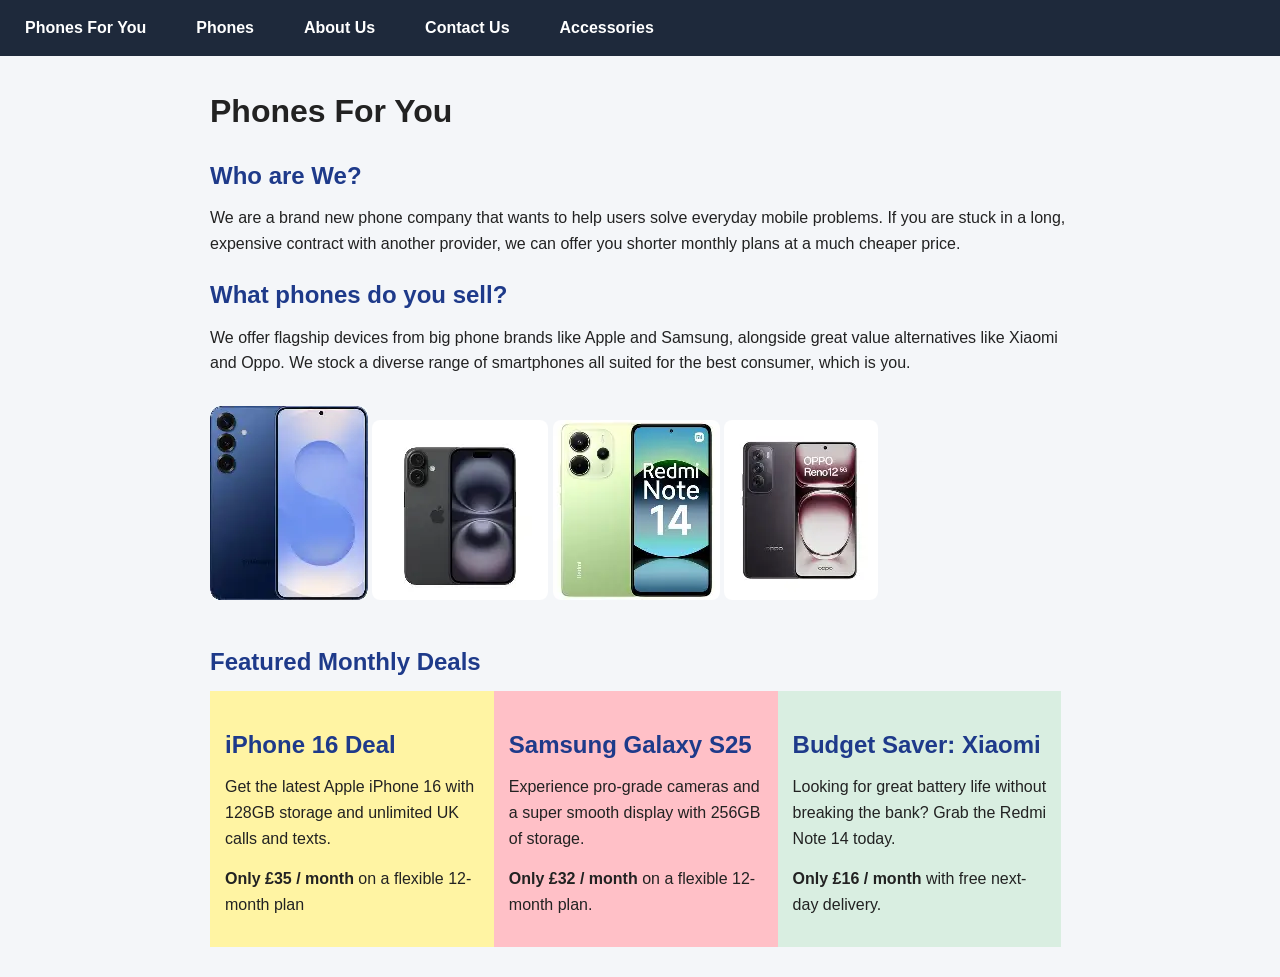
<file: index.html>
<!DOCTYPE html>
<html>
<head>
<Title>Phones For You</Title>
<link rel="stylesheet" href="styles.css">
<style>
div.mycontainer {
   overflow: auto;
   }
   div.mycontainer div {
    width:33%;
	float: left;
	padding: 15px; /* Gives text inside your 3 boxes nice breathing room*/
	}
</style>
	
</head>
<body>
<ul>
<li><a href="index.html">Phones For You</a></li>
<li><a href="phones.html">Phones</a></li>
<li><a href="about.html">About Us</a></li>
<li><a href="contact.html">Contact Us</a></li>
<li><a href="accessories.html">Accessories</a></li>
</ul>
<main>
<h1> Phones For You</h1>
<h2> Who are We?</h2>
<p> We are a brand new phone company that wants to help users solve everyday mobile problems. If you are stuck in a long, expensive contract with another provider, we can offer you shorter monthly plans at a much cheaper price.</p>
<h2> What phones do you sell?</h2>
<p> We offer flagship devices from big phone brands like Apple and Samsung, alongside great value alternatives like Xiaomi and Oppo. We stock a diverse range of smartphones all suited for the best consumer, which is you.</p>
<p>
   <img src="smartphones.jpg" alt="Samsung Galaxy S25 smartphone" height="250">
   <img src="smartphones2.jpg" alt="Apple Iphone 16 smartphone" height="250">
   <img src="smartphones3.jpg" alt="Xiaomi Note 14 smartphone" height="250">
   <img src="smartphones4.jpg" alt="Oppo A79 smartphone" height="250">
</p>
<h2>Featured Monthly Deals</h2>
<div class="mycontainer">

  <div style="background-color:#FFF4A3;">
    <h2>iPhone 16 Deal</h2>
    <p>Get the latest Apple iPhone 16 with 128GB storage and unlimited UK calls and texts.</p>
    <p><strong>Only £35 / month</strong> on a flexible 12-month plan</p>
  </div>
  
  <div style="background-color:#FFC0C7;">
    <h2>Samsung Galaxy S25</h2>
    <p>Experience pro-grade cameras and a super smooth display with 256GB of storage.</p>
    <p><strong>Only £32 / month</strong> on a flexible 12-month plan.</p>
  </div>
  
  <div style="background-color:#D9EEE1;">
    <h2>Budget Saver: Xiaomi</h2>
    <p>Looking for great battery life without breaking the bank? Grab the Redmi Note 14 today.</p>
    <p><strong>Only £16 / month</strong> with free next-day delivery.</p>
  </div>
 </div>
</main>

</body>

</html>
</file>
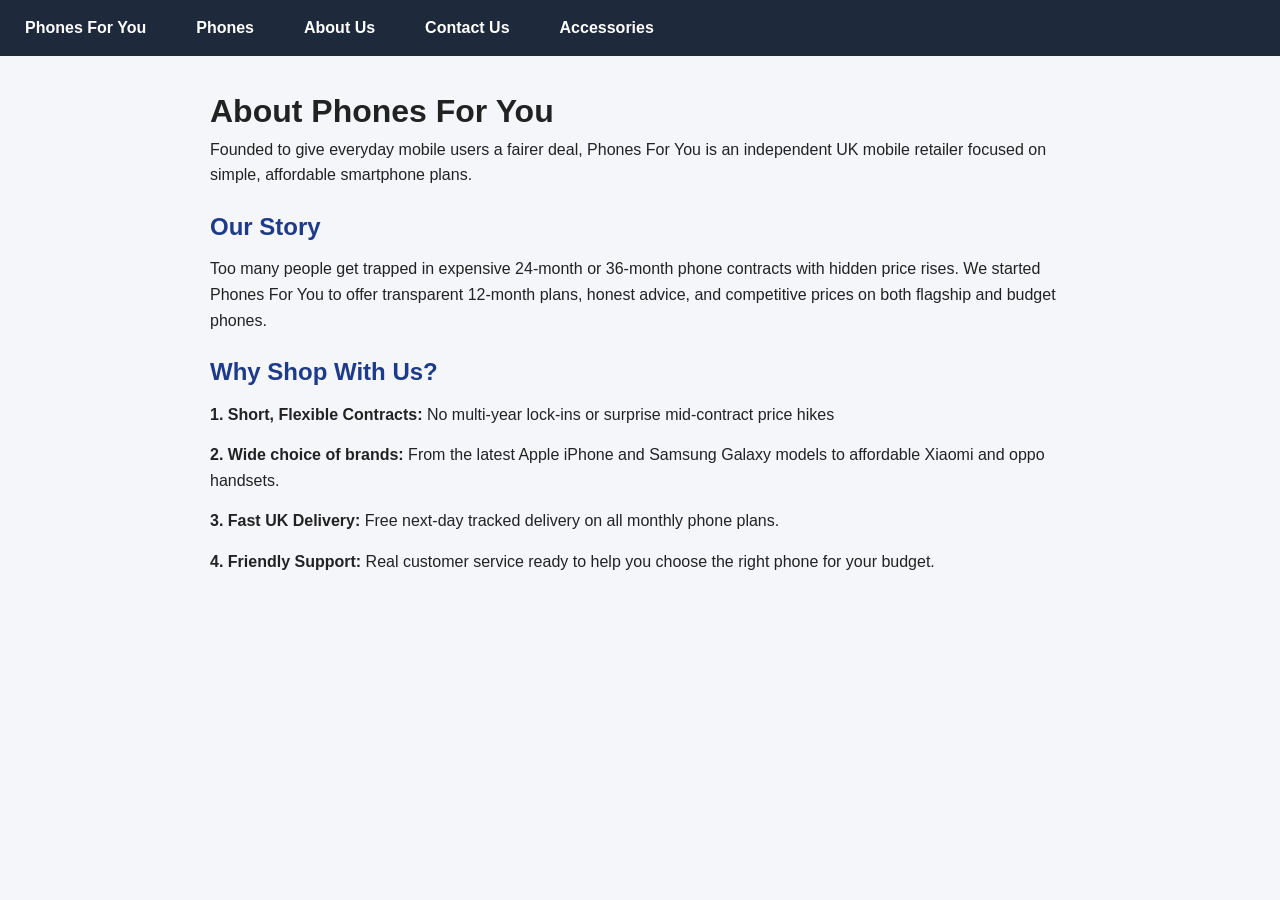
<file: about.html>
<!DOCTYPE html>
<html>
<head>
<Title>About Us - Phones For You</Title>
<link rel="stylesheet" href="styles.css">
</head>
<body>
<ul>
<li><a href="index.html">Phones For You</a></li>
<li><a href="phones.html">Phones</a></li>
<li><a href="about.html">About Us</a></li>
<li><a href="contact.html">Contact Us</a></li>
<li><a href="accessories.html">Accessories</a></li>
</ul>
<main>
  <h1>About Phones For You</h1>
  <p>Founded to give everyday mobile users a fairer deal, Phones For You is an independent UK mobile retailer focused on simple, affordable smartphone plans.</p>
  
  <h2>Our Story</h2>
  <p>Too many people get trapped in expensive 24-month or 36-month phone contracts with hidden price rises. We started Phones For You to offer transparent 12-month plans, honest advice, and competitive prices on both flagship and budget phones.</p>
  
  <h2>Why Shop With Us?</h2>
  <p><strong>1. Short, Flexible Contracts:</strong> No multi-year lock-ins or surprise mid-contract price hikes</p>
  <p><strong>2. Wide choice of brands:</strong> From the latest Apple iPhone and Samsung Galaxy models to affordable Xiaomi and oppo handsets.</p>
  <p><strong>3. Fast UK Delivery:</strong> Free next-day tracked delivery on all monthly phone plans.</p>
  <p><strong>4. Friendly Support:</strong> Real customer service ready to help you choose the right phone for your budget.</p>
</main>

</body>
<html>
</file>
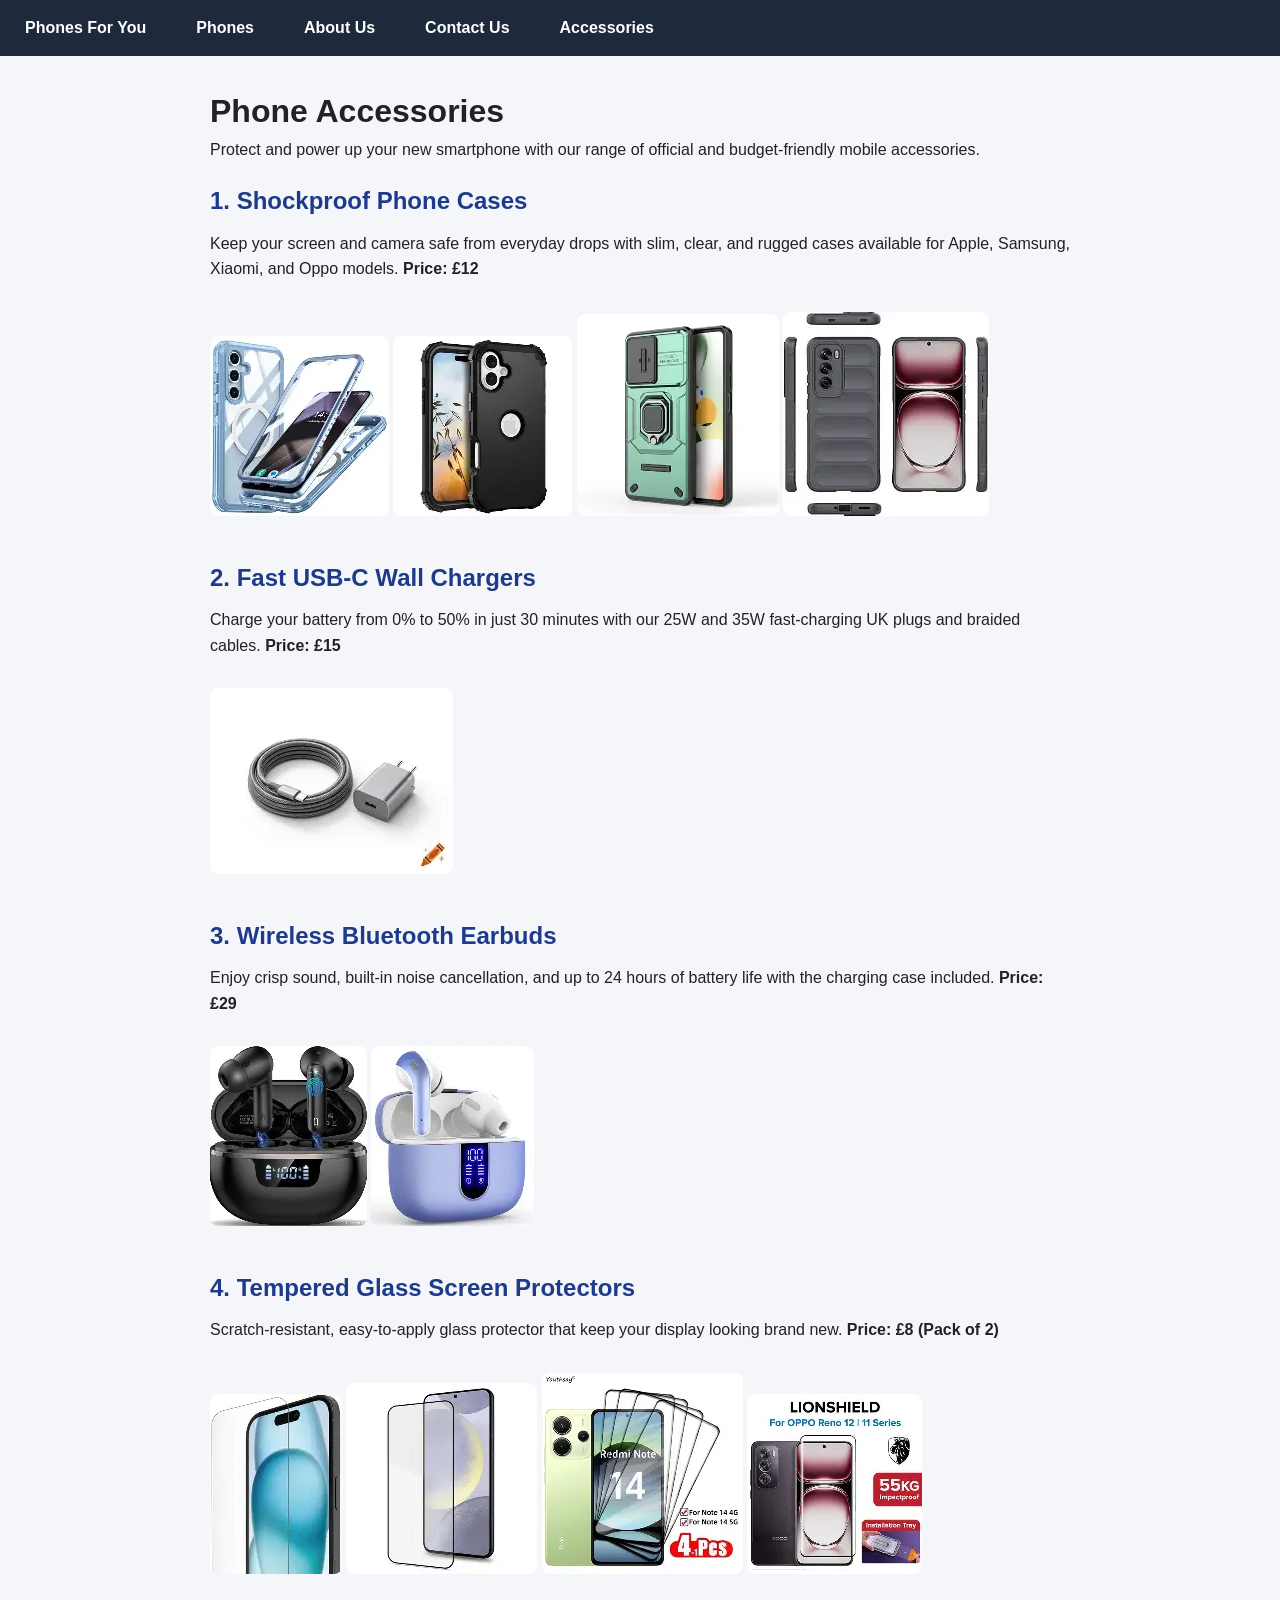
<file: accessories.html>
<!DOCTYPE html>
<html>
<head>
<Title>Accessories</Title>
<link rel="stylesheet" href="styles.css">
</head>
<body>
<ul>
<li><a href="index.html">Phones For You</a></li>
<li><a href="phones.html">Phones</a></li>
<li><a href="about.html">About Us</a></li>
<li><a href="contact.html">Contact Us</a></li>
<li><a href="accessories.html">Accessories</a></li>
</ul>
<main>
  <h1>Phone Accessories</h1>
  <p>Protect and power up your new smartphone with our range of official and budget-friendly mobile accessories.</p>
  
  <h2>1. Shockproof Phone Cases</h2>
  <p>Keep your screen and camera safe from everyday drops with slim, clear, and rugged cases available for Apple, Samsung, Xiaomi, and Oppo models. <strong>Price: £12</strong></p>
  
  <p>
     <img src="case.jpg" alt="Shockproof phone case Samsung Galaxy S25 smartphone"  height="250">
	 <img src="case2.jpg" alt="Shockproof phone case Iphone 16 smartphone" height="250">
	 <img src="case3.jpg" alt="Shockproof phone case Xiaomi Redmi Note 14 smartphone" height="250">
	 <img src="case4.jpg" alt="Shockproof phone case Oppo Reno 12 smartphone" height="250">
  </p>
  
  <h2>2. Fast USB-C Wall Chargers</h2>
  <p>Charge your battery from 0% to 50% in just 30 minutes with our 25W and 35W fast-charging UK plugs and braided cables. <strong>Price: £15</strong></p>
  
  <p><img src="charger.jpg" alt="Fast USB-C charger with braided cable" height="250"></p>
  
  <h2>3. Wireless Bluetooth Earbuds</h2>
  <p>Enjoy crisp sound, built-in noise cancellation, and up to 24 hours of battery life with the charging case included. <strong>Price: £29</strong></p>
  
  <p>
     <img src="earbuds.jpg" alt="Wireless Bluetooth Earbuds" height="250">
	 <img src="earbuds2.jpg" alt="Wireless Bluetooth Earbuds" height="250">
  </p>
  
  <h2>4. Tempered Glass Screen Protectors</h2>
  <p>Scratch-resistant, easy-to-apply glass protector that keep your display looking brand new. <strong>Price: £8 (Pack of 2)</strong></p>
  
  <p>
     <img src="protector.jpg" alt="Tempered Glass Screen Protector Iphone 16 smartphone" height="250">
	 <img src="protector2.jpg" alt="Tempered Glass Screen Protector Samsung S25 smartphone" height="250">
	 <img src="protector3.jpg" alt="Tempered Glass Screen Protector Xiaomi Redmi 14 smartphone" height="250">
	 <img src="protector4.jpg" alt="Tempered Glass Screen Protector Oppo Reno 12 smartphone" height="250">
  </p>
  
</main>

</body>
</html>
</file>
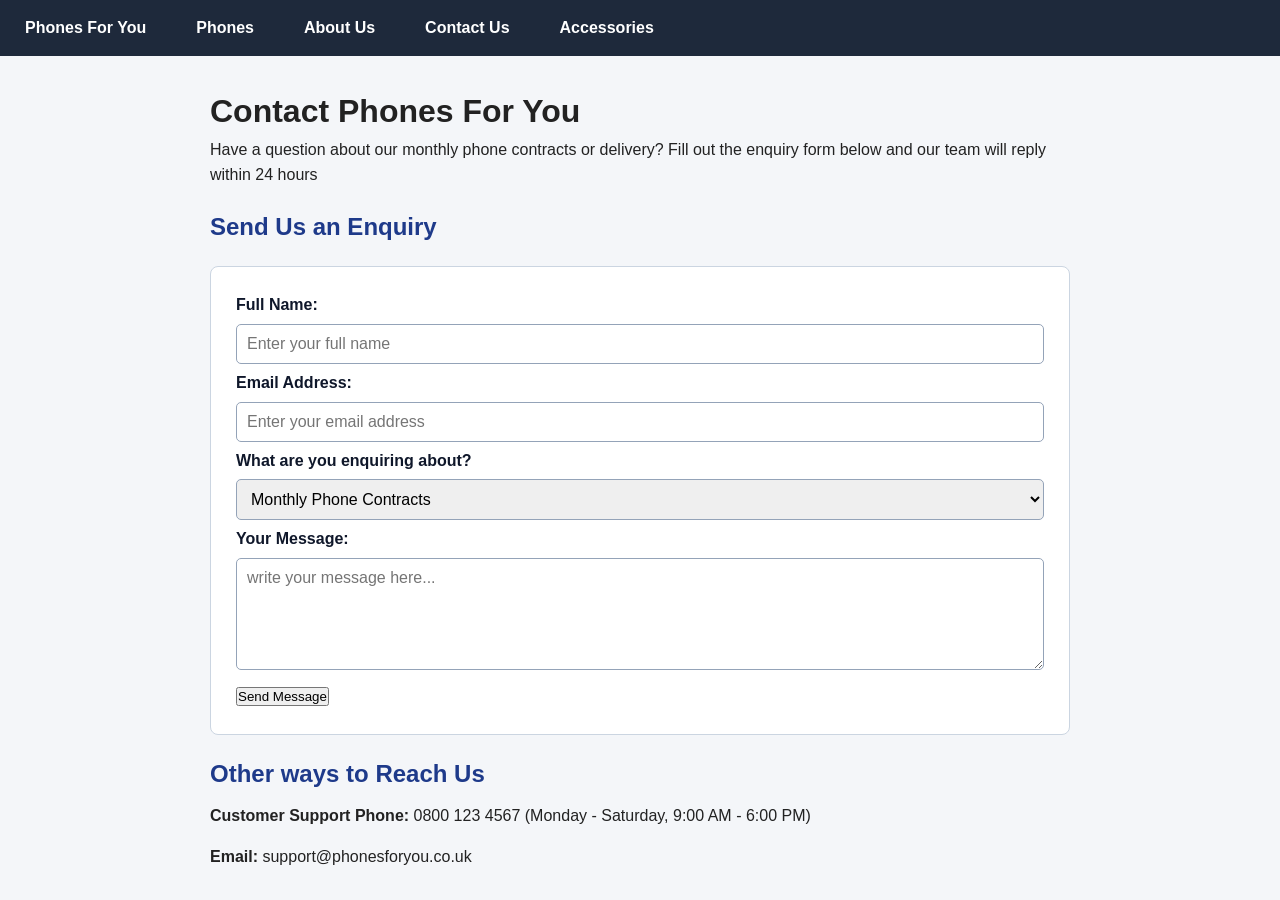
<file: contact.html>
<!DOCTYPE html>
<html>
<head>
<Title> Contact Us</Title>
<link rel="stylesheet" href="styles.css">
</head>
<body>
<ul>
<li><a href="index.html">Phones For You</a></li>
<li><a href="phones.html">Phones</a></li>
<li><a href="about.html">About Us</a></li>
<li><a href="contact.html">Contact Us</a></li>
<li><a href="accessories.html">Accessories</a></li>
</ul>

<main>
  <h1>Contact Phones For You</h1>
  <p>Have a question about our monthly phone contracts or delivery? Fill out the enquiry form below and our team will reply within 24 hours</p>
  
  <h2>Send Us an Enquiry</h2>
  
  <form action="#" method="post">
    <label for="name">Full Name:</label>
	<input type="text" id="name" name="name" placeholder="Enter your full name" required>
	
	<label for="email">Email Address:</label>
	<input type="email" id="email" name="email" placeholder="Enter your email address" required>
	
	<label for="topic"> What are you enquiring about?</label>
	<select id="topic" name="topic">
	  <option value="contracts">Monthly Phone Contracts</option>
	  <option value="upgrades">Upgrades & Trade-Ins</option>
	  <option value="ccessories">Phone Accessories</option>
	  <option value="support">Customer Suport</option>
	</select>
	
	<label for="message">Your Message:</label>
	<textarea id="message" name="message" rows="5" placeholder="write your message here..." required></textarea>
	
	<button type="sumbit">Send Message</button>
   </form>
   
   <h2>Other ways to Reach Us</h2>
   <p><strong>Customer Support Phone:</strong> 0800 123 4567 (Monday - Saturday, 9:00 AM - 6:00 PM)</p>
   <p><strong>Email:</strong> support@phonesforyou.co.uk</p>
</main>

</body>
<html>
</file>
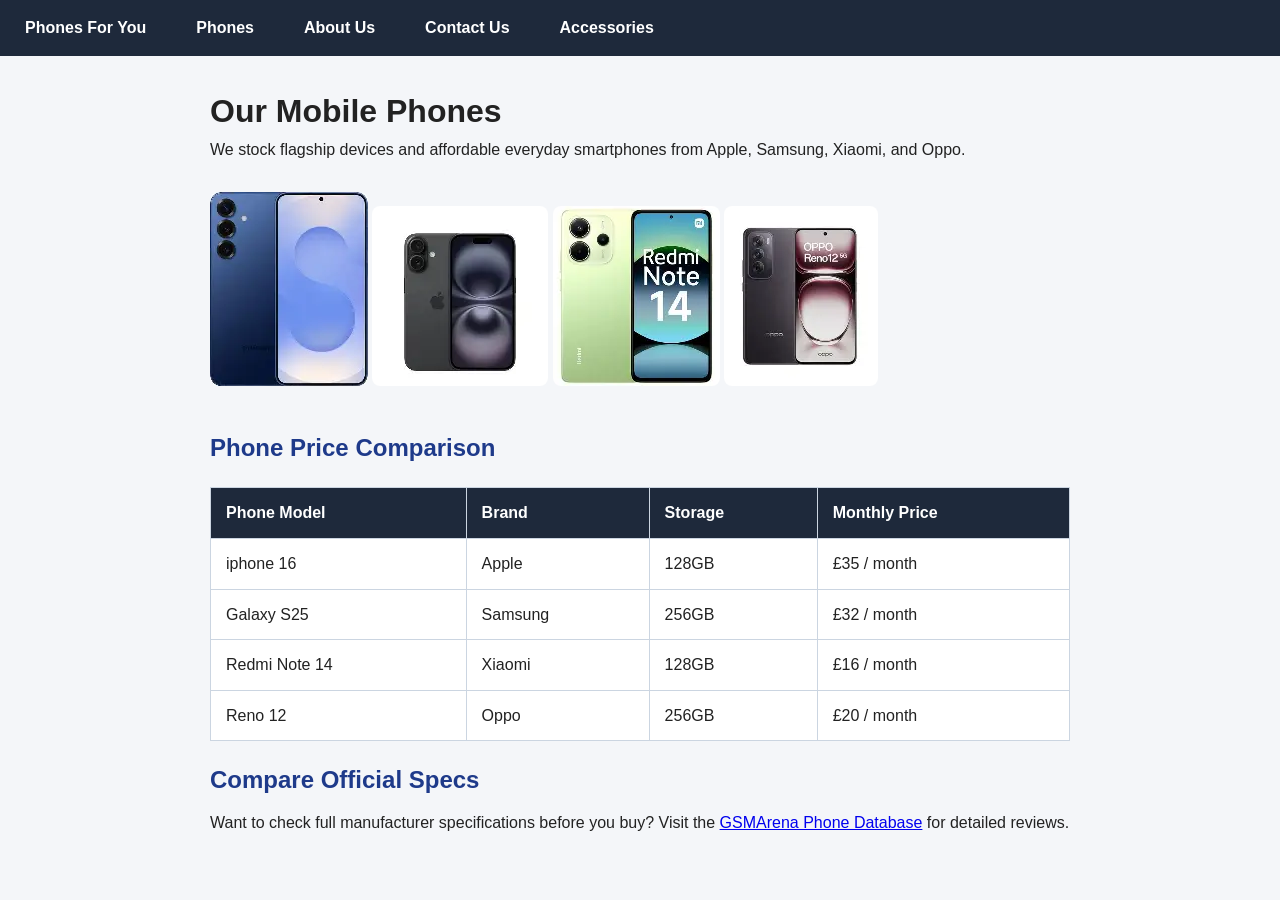
<file: phones.html>
<!DOCTYPE html>
<html>
<head>
  <title>Phones- Phones For You</title>
  <link rel="stylesheet" href="styles.css">
</head>
<body>

<ul>
  <li><a href="index.html">Phones For You</a></li>
  <li><a href="phones.html">Phones</a></li>
  <li><a href="about.html">About Us</a></li>
  <li><a href="contact.html">Contact Us</a></li>
  <li><a href="accessories.html">Accessories</a></li>
</ul>
<main>
  <h1>Our Mobile Phones</h1>
  <p>We stock flagship devices and affordable everyday smartphones from Apple, Samsung, Xiaomi, and Oppo.</p>
  <p>
     <img src="smartphones.jpg" alt="Samsung Galaxy S25 smartphone" height="250">
	 <img src="smartphones2.jpg" alt="Apple Iphone 16 smartphone" height="250">
     <img src="smartphones3.jpg" alt="Xiaomi Note 14 smartphone" height="250">
     <img src="smartphones4.jpg" alt="Oppo A79 smartphone" height="250">
  </p>
	 
  <h2>Phone Price Comparison</h2>
  <table>
    <tr>
	  <th>Phone Model</th>
	  <th>Brand</th>
	  <th>Storage</th>
	  <th>Monthly Price</th>
	</tr>
	<tr>
	  <td>iphone 16</td>
	  <td>Apple</td>
	  <td>128GB</td>
	  <td>£35 / month</td>
	</tr>
	<tr>
	  <td>Galaxy S25</td>
	  <td>Samsung</td>
	  <td>256GB</td>
	  <td>£32 / month</td>
	</tr>
	<tr>
	  <td>Redmi Note 14</td>
	  <td>Xiaomi</td>
	  <td>128GB</td>
	  <td>£16 / month </td>
	</tr>
	<tr>
	  <td>Reno 12</td>
	  <td>Oppo</td>
	  <td>256GB</td>
	  <td>£20 / month</td>
	</tr>
</table>

<h2>Compare Official Specs</h2>
<p>Want to check full manufacturer specifications before you buy? Visit the <a href="https://gsmarena.com" target="_blank">GSMArena Phone Database</a> for detailed reviews.</p>
</main>
</body>
</html>
</file>
<file: styles.css>
* {
	box-sizing: border-box;
	margin: 0;
	padding: 0;
}

body {
	font-family:'Segoe UI', Arial, sans-serif;
	background-color: #f4f6f9; /* Light grey background */
	color: #222222;            /* Dark charcoal text for easy reading*/
	line-height: 1.6;
}
ul {
	list-style-type: none;
	margin: 0;
	padding: 0;
	background-color: #1e293b; /* Dark slate blue bar*/
	overflow: hidden;
}

ul li a {
	float: left;
}

ul li a {
	display: block;
	color:#ffffff;
	text-align: center;
	padding: 15px 25px;
	text-decoration: none;
	font-weight: 600;
}
	
ul li a:hover {
   background-color: #334155; /* Subtle hover highlight */
}
main, .container {
	max-width: 900px;
	margin: 30px auto;
	padding: 0 20px;
}
h2, h3 {
	color: #1e3a8a;
	margin-top: 20px;
	margin-bottom: 10px;
}
p {
	margin-bottom: 15px;
}
img{
	max-width: 100%;
	height: auto;
	border-radius: 8px;
	margin: 15px 0;
}
table {
	width: 100%;
	border-collapse: collapse;
	margin:20px 0;
	background-color: #ffffff;
}
th, td {
	border: 1px solid #cbd5e1;
	padding: 12px 15px;
	text-align: left;
}

th {
	background-color: #1e293b;
	color: #ffffff;
}
form {
	background-color:#ffffff;
	padding: 25px;
	border: 1px solid #cbd5e1;
	border-radius: 8px;
	margin: 20px 0;
}

Label {
	display: block;
	font-weight: 600;
	margin-bottom: 6px;
	color: #0f172a;
}

input[type="text"],
input[type="email"],
select,
textarea {
	width: 100%;
	padding: 10px;
	margin-bottom: 6px;
	border: 1px solid #94a3b8;
	border-radius: 5px;
	font-family: inherit;
	font-size: 1rem;
}

button[type="submit"] {
	background-color: #1e293b;
	color: #ffffff;
	padding: 12px 24px;
	border: none;
	border-radius: 5px;
	font-size: 1rem;
	font-weight: 600;
	cursor: pointer;
}
button[type="submit"]:hover{
	background-color: #334155;
}
</file>
